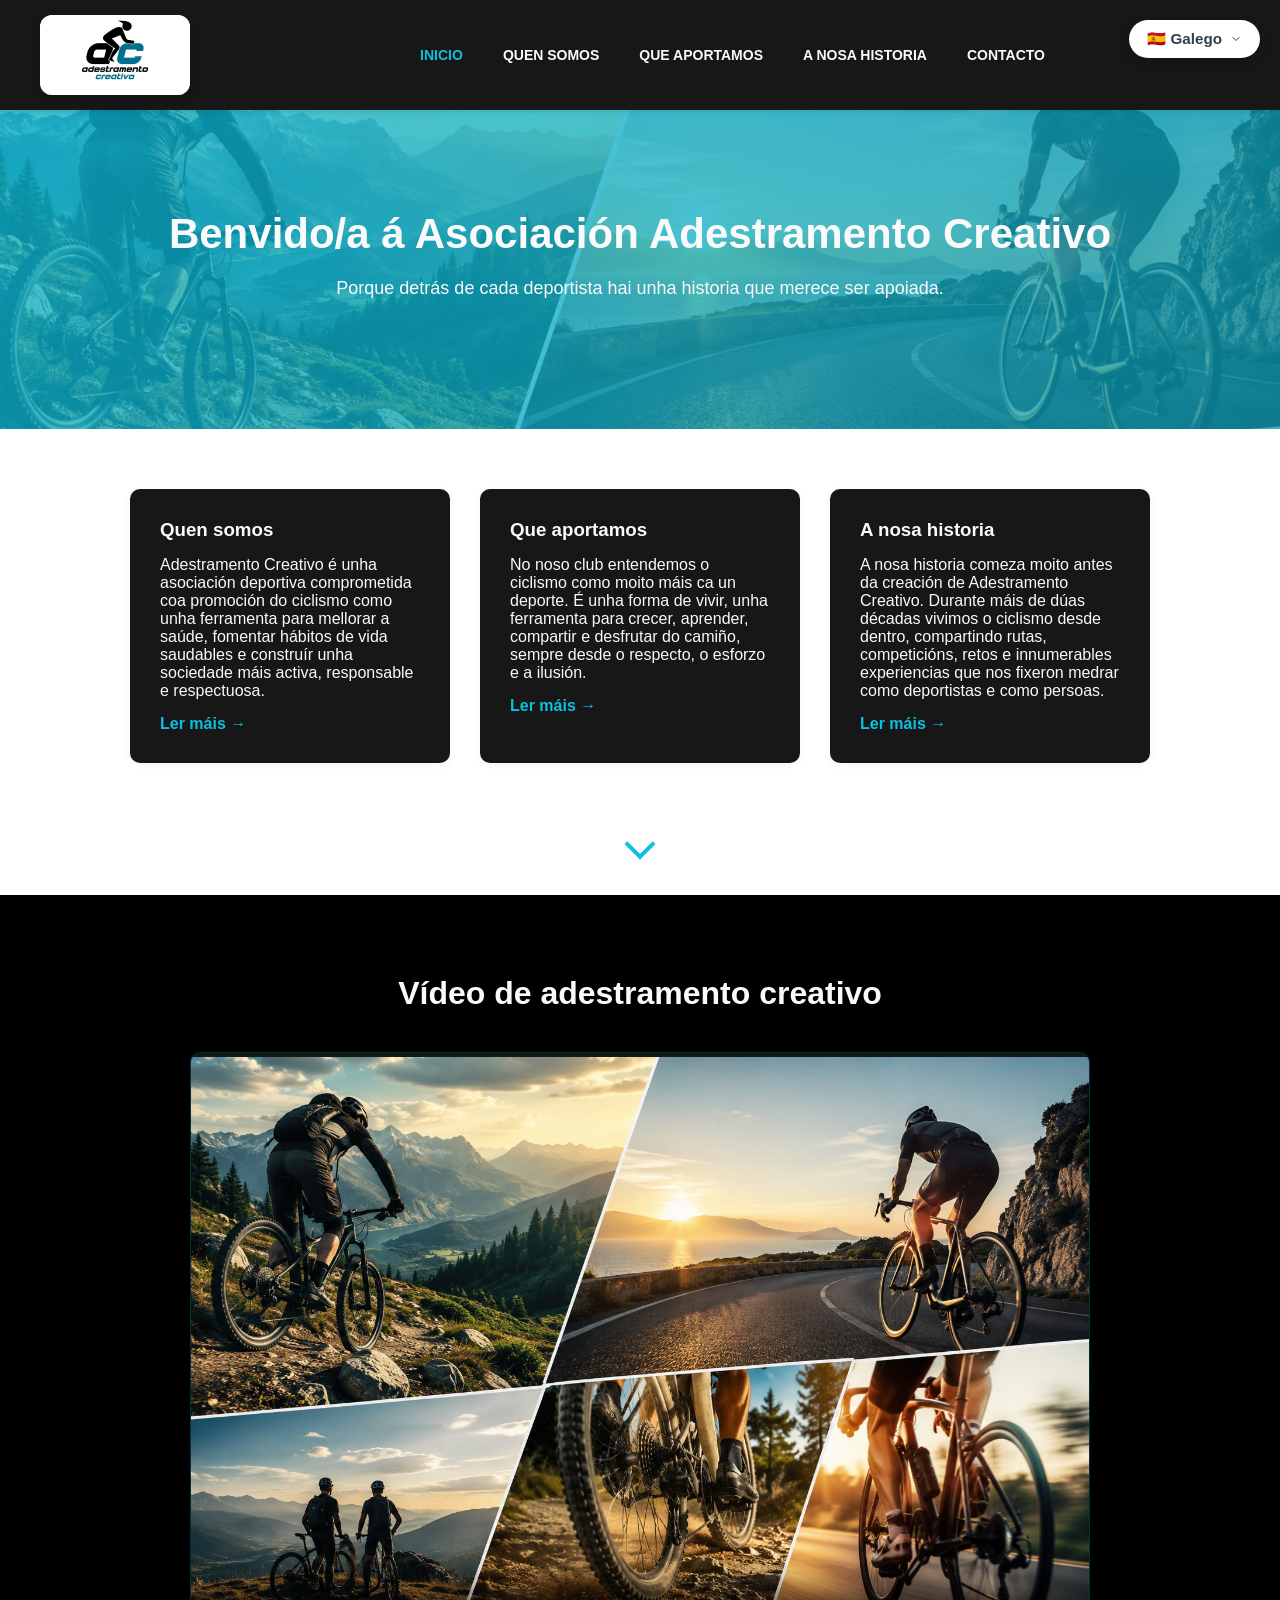
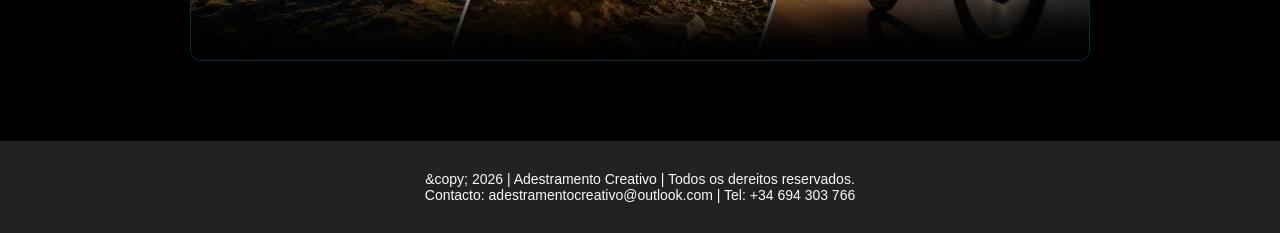
<file: index.html>
<!DOCTYPE html>
<html lang="gl">
<head>
<meta charset="UTF-8">
<meta name="viewport" content="width=device-width, initial-scale=1.0">
<title>Inicio - Adestramento Creativo</title>
<link rel="icon" href="imaxes/logo.png?v=2" type="image/png">
<link rel="stylesheet" href="estilos.css">
</head>
<body>

  <!-- CABECEIRA -->
  <header class="header">
    <div class="logo">
      <a href="index.html" class="logo">
        <img src="imaxes/logo.png" alt="Logo da empresa" data-i18n-alt="logo_alt">
      </a>
    </div>

    <!-- Botón hamburguesa: só visible en móbil -->
    <button class="menu-toggle" id="menuToggle" aria-label="Abrir menú">
      <span></span>
      <span></span>
      <span></span>
    </button>

    <nav class="navbar" id="navbar">
      <ul>
        <li><a href="index.html" class="active" data-i18n="nav_inicio">INICIO</a></li>

        <li class="dropdown">
          <a href="quen-somos.html">
            <span data-i18n="nav_quensomos">QUEN SOMOS</span>
          </a>
        </li>

        <li>
          <a href="que-aportamos.html">
            <span data-i18n="nav_comotraballamos">QUE APORTAMOS</span>
          </a>
        </li>

        <li class="dropdown">
          <a href="a-nosa-historia.html">
            <span data-i18n="nav_nosahistoria">A NOSA HISTORIA</span>
          </a>
        </li>

        <li><a href="contacto.html" data-i18n="nav_contacto">CONTACTO</a></li>
      </ul>
    </nav>

    <!-- ✅ LANG DROPDOWN CORRIXIDO: sen onclick inline, con id e data-* -->
    <div class="lang-dropdown">
      <button
        id="langBtn"
        class="lang-btn"
        type="button"
        aria-haspopup="listbox"
        aria-expanded="false"
        aria-controls="langMenu">
        <span id="idioma-actual">GL Galego</span>
        <svg class="arrow" width="12" height="12" viewBox="0 0 24 24" fill="none">
          <path d="M6 9l6 6 6-6" stroke="currentColor" stroke-width="2" stroke-linecap="round" stroke-linejoin="round"/>
        </svg>
      </button>

      <ul class="lang-menu" id="langMenu" role="listbox">
        <li role="option" data-lang="gl" data-label="GL Galego">
          GL Galego <span class="default-tag">(por defecto)</span>
        </li>
        <li role="option" data-lang="pt" data-label="🇵🇹 Portugués">🇵🇹 Portugués</li>
        <li role="option" data-lang="es" data-label="🇪🇸 Español">🇪🇸 Español</li>
        <li role="option" data-lang="en" data-label="en Inglés">EN Inglés</li>
        <li role="option" data-lang="fr" data-label="🇫🇷 Francés">🇫🇷 Francés</li>
      </ul>
    </div>
  </header>

  <!-- BANNER PRINCIPAL -->
  <section class="hero">
    <div class="hero-content">
      <h1 data-i18n="hero_titulo">Benvido/a á Asociación Adestramento Creativo</h1>
      <p data-i18n="hero_texto">Porque detrás de cada deportista hai unha historia que merece ser apoiada.</p>
    </div>
  </section>

  <!-- SECCIÓN RESUMO -->
  <section class="content">
    <div class="card">
      <h3 data-i18n="card1_titulo">Quen somos</h3>
      <p data-i18n="card1_texto">Adestramento Creativo é unha asociación deportiva comprometida coa promoción do ciclismo como unha ferramenta para mellorar a saúde, fomentar hábitos de vida saudables e construír unha sociedade máis activa, responsable e respectuosa.</p>
      <a href="quen-somos.html" data-i18n="card1_link">Ler máis →</a>
    </div>
    <div class="card">
      <h3 data-i18n="card2_titulo">Que aportamos</h3>
      <p data-i18n="card2_texto">No noso club entendemos o ciclismo como moito máis ca un deporte. É unha forma de vivir, unha ferramenta para crecer, aprender, compartir e desfrutar do camiño, sempre desde o respecto, o esforzo e a ilusión.</p>
      <a href="que-aportamos.html" data-i18n="card2_link">Ler máis →</a>
    </div>

    <div class="card">
      <h3 data-i18n="historia1">A nosa historia</h3>
      <p data-i18n="historia2">A nosa historia comeza moito antes da creación de Adestramento Creativo. Durante máis de dúas décadas vivimos o ciclismo desde dentro, compartindo rutas, competicións, retos e innumerables experiencias que nos fixeron medrar como deportistas e como persoas.</p>
      <a href="a-nosa-historia.html" data-i18n="historia3">Ler máis →</a>
    </div>
  </section>

  <!-- INDICADOR DE SCROLL (frecha animada) -->
  <div class="scroll-indicator" aria-hidden="true">
    <span class="arrow-down"></span>
  </div>

  <!-- SECCIÓN VÍDEO -->
  <section class="video-section">
    <h2 data-i18n="video_titulo">Vídeo de adestramento creativo</h2>

    <div class="video-wrapper">
      <video controls preload="metadata" poster="videos/portada-video.png">
        <source src="videos/adestramento-creativo.mp4" type="video/mp4">
        O teu navegador non soporta a reprodución de vídeo.
      </video>
    </div>
  </section>

  <!-- FOOTER -->
  <footer class="footer">
    <p data-i18n="footer_dereitos">&copy; 2026 | Adestramento Creativo | Todos os dereitos reservados.</p>
    <p data-i18n="footer_contacto">Contacto: adestramentocreativo@outlook.com | Tel: +34 694 303 766</p>
  </footer>

  <script src="traducions.js?v=9"></script>
  <script src="script.js?v=5"></script>
</body>
</html>
</file>
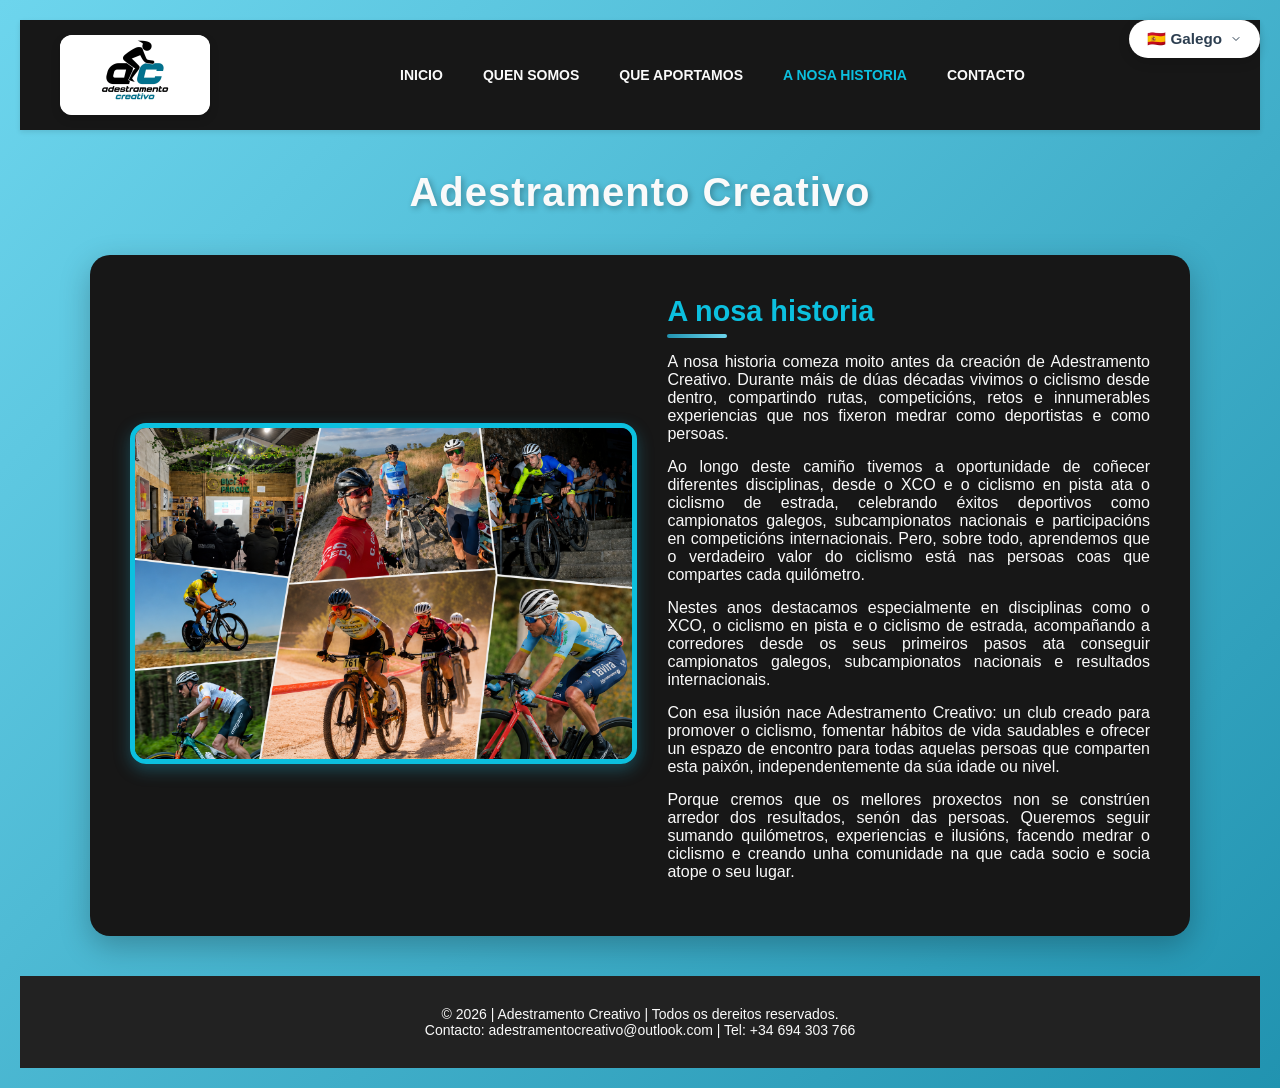
<file: a-nosa-historia.html>
<!DOCTYPE html>
<html lang="gl">
<head>
  <meta charset="UTF-8">
  <meta name="viewport" content="width=device-width, initial-scale=1.0">
  <title>Quen Somos - Adestramento Creativo</title>
  <link rel="stylesheet" href="estilos.css">
  <style>
    /* Estilos específicos desta páxina (non tocan header/footer globais) */
    body {
      background: linear-gradient(135deg, #6dd5ed, #2193b0);
      min-height: 100vh;
      padding: 20px;
    }

    .container {
      max-width: 1100px;
      margin: 40px auto;
    }

    .container h1 {
      text-align: center;
      margin-bottom: 40px;
      color: #fafafa;
      font-size: 2.5rem;
      text-shadow: 2px 2px 6px rgba(0, 0, 0, 0.3);
      letter-spacing: 1px;
    }

    .quen-somos {
      display: flex;
      flex-wrap: wrap;
      gap: 30px;
      align-items: center;
      background-color: #171717;
      border-radius: 20px;
      box-shadow: 0 10px 30px rgba(0, 0, 0, 0.25);
      overflow: hidden;
      padding: 40px;
      transition: transform 0.3s ease;
    }

    .quen-somos:hover {
      transform: translateY(-5px);
    }

    /* Columna esquerda - Imaxe */
    .columna-imaxe {
      flex: 1.3 1 400px;
      min-width: 300px;
      text-align: center;
    }

    .columna-imaxe img {
      width: 100%;
      max-width: 550px;
      height: auto;
      border-radius: 16px;
      object-fit: cover;
      border: 5px solid #0cc0df;
      box-shadow: 0 6px 16px rgba(33, 147, 176, 0.4);
      transition: transform 0.3s ease;
    }

    .columna-imaxe img:hover {
      transform: scale(1.03);
    }

    /* Columna dereita - Texto */
    .columna-texto {
      flex: 1 1 400px;
      min-width: 300px;
    }

    .columna-texto h2 {
      margin-bottom: 15px;
      color: #0cc0df;
      font-size: 1.8rem;
      position: relative;
      padding-bottom: 10px;
    }

    .columna-texto h2::after {
      content: "";
      position: absolute;
      left: 0;
      bottom: 0;
      width: 60px;
      height: 4px;
      background: linear-gradient(90deg, #2193b0, #6dd5ed);
      border-radius: 2px;
    }

    .columna-texto p {
      margin-bottom: 15px;
      text-align: justify;
      color: #fafafa;
    }

    /* Responsive: en pantallas pequenas apílase */
    @media (max-width: 768px) {
      .quen-somos {
        flex-direction: column;
        text-align: center;
      }

      .container h1 {
        font-size: 2rem;
      }
    }
  </style>
</head>
<body>

  <!-- CABECEIRA -->
  <header class="header">
    <div class="logo">
      <a href="index.html" class="logo">
        <img src="imaxes/logo.png" alt="Logo da empresa" data-i18n-alt="logo_alt">
      </a>
    </div>

    <!-- Botón hamburguesa: só visible en móbil -->
    <button class="menu-toggle" id="menuToggle" aria-label="Abrir menú" aria-expanded="false" aria-controls="navbar">
      <span></span>
      <span></span>
      <span></span>
    </button>

    <nav class="navbar" id="navbar">
      <ul>
        <li><a href="index.html" data-i18n="nav_inicio">INICIO</a></li>

        <li><a href="quen-somos.html" data-i18n="nav_quensomos">QUEN SOMOS</a></li>

        <li><a href="que-aportamos.html" data-i18n="nav_comotraballamos">COMO TRABALLAMOS</a></li>
        
        <li><a href="a-nosa-historia.html" class="active" data-i18n="nav_nosahistoria">A NOSA HISTORIA</a></li>

        <li><a href="contacto.html" data-i18n="nav_contacto">CONTACTO</a></li>
      </ul>
    </nav>

    <div class="lang-dropdown">
      <button class="lang-btn" id="langBtn" aria-haspopup="listbox" aria-expanded="false" aria-controls="langMenu">
        <span id="idioma-actual">🇪🇸 Galego</span>
        <svg class="arrow" width="12" height="12" viewBox="0 0 24 24" fill="none">
          <path d="M6 9l6 6 6-6" stroke="currentColor" stroke-width="2" stroke-linecap="round" stroke-linejoin="round"/>
        </svg>
      </button>

      <ul class="lang-menu" id="langMenu" role="listbox">
        <li data-lang="gl" data-label="🇬🇱 Galego" role="option">🇬🇱 Galego <span class="default-tag">(por defecto)</span></li>
        <li data-lang="pt" data-label="🇵🇹 Portugués" role="option">🇵🇹 Portugués</li>
        <li data-lang="es" data-label="🇪🇸 Español" role="option">🇪🇸 Español</li>
        <li data-lang="en" data-label="en Inglés" role="option">en Inglés</li>
        <li data-lang="fr" data-label="🇫🇷 Francés" role="option">🇫🇷 Francés</li>
      </ul>
    </div>
  </header>

  <!-- CONTIDO PRINCIPAL -->
  <div class="container">
    <h1 data-i18n="historia_titulo">Adestramento Creativo</h1>

    <div class="quen-somos">

      <!-- COLUMNA ESQUERDA: IMAXE -->
      <div class="columna-imaxe">
        <img src="imaxes/historia.jpg" alt="A nosa equipa" data-i18n-alt="quensomos_imaxe_alt">
      </div>

      <!-- COLUMNA DEREITA: TEXTO -->
      <div class="columna-texto">
        <h2 data-i18n= "h1">A nosa historia</h2>
        <p data-i18n="h2">
         A nosa historia comeza moito antes da creación de Adestramento Creativo. Durante máis de dúas décadas vivimos o ciclismo desde dentro, compartindo rutas, competicións, retos e innumerables experiencias que nos fixeron medrar como deportistas e como persoas.
        </p>
        <p data-i18n="h3">
         Ao longo deste camiño tivemos a oportunidade de coñecer diferentes disciplinas, desde o XCO e o ciclismo en pista ata o ciclismo de estrada, celebrando éxitos deportivos como campionatos galegos, subcampionatos nacionais e participacións en competicións internacionais. Pero, sobre todo, aprendemos que o verdadeiro valor do ciclismo está nas persoas coas que compartes cada quilómetro.
        <p data-i18n="h4">
         Nestes anos destacamos especialmente en disciplinas como o XCO, o ciclismo en pista e o ciclismo de estrada, acompañando a corredores desde os seus primeiros pasos ata conseguir campionatos galegos, subcampionatos nacionais e resultados internacionais.
        </p>
        <p data-i18n="p1">
       Con esa ilusión nace Adestramento Creativo: un club creado para promover o ciclismo, fomentar hábitos de vida saudables e ofrecer un espazo de encontro para todas aquelas persoas que comparten esta paixón, independentemente da súa idade ou nivel.
         <p data-i18n="p2">
        Porque cremos que os mellores proxectos non se constrúen arredor dos resultados, senón das persoas. Queremos seguir sumando quilómetros, experiencias e ilusións, facendo medrar o ciclismo e creando unha comunidade na que cada socio e socia atope o seu lugar.
        </p>
      </div>

    </div>
  </div>

  <!-- FOOTER -->
  <footer class="footer">
    <p data-i18n="h5">&copy; 2026 | Adestramento Creativo | Todos os dereitos reservados.</p>
    <p data-i18n="h6">Contacto: adestramentocreativo@outlook.com | Tel: +34 694 303 766</p>
  </footer>

  <script src="traducions.js?v=9"></script>
  <script src="script.js?v=5"></script>
</body>
</html>
</file>
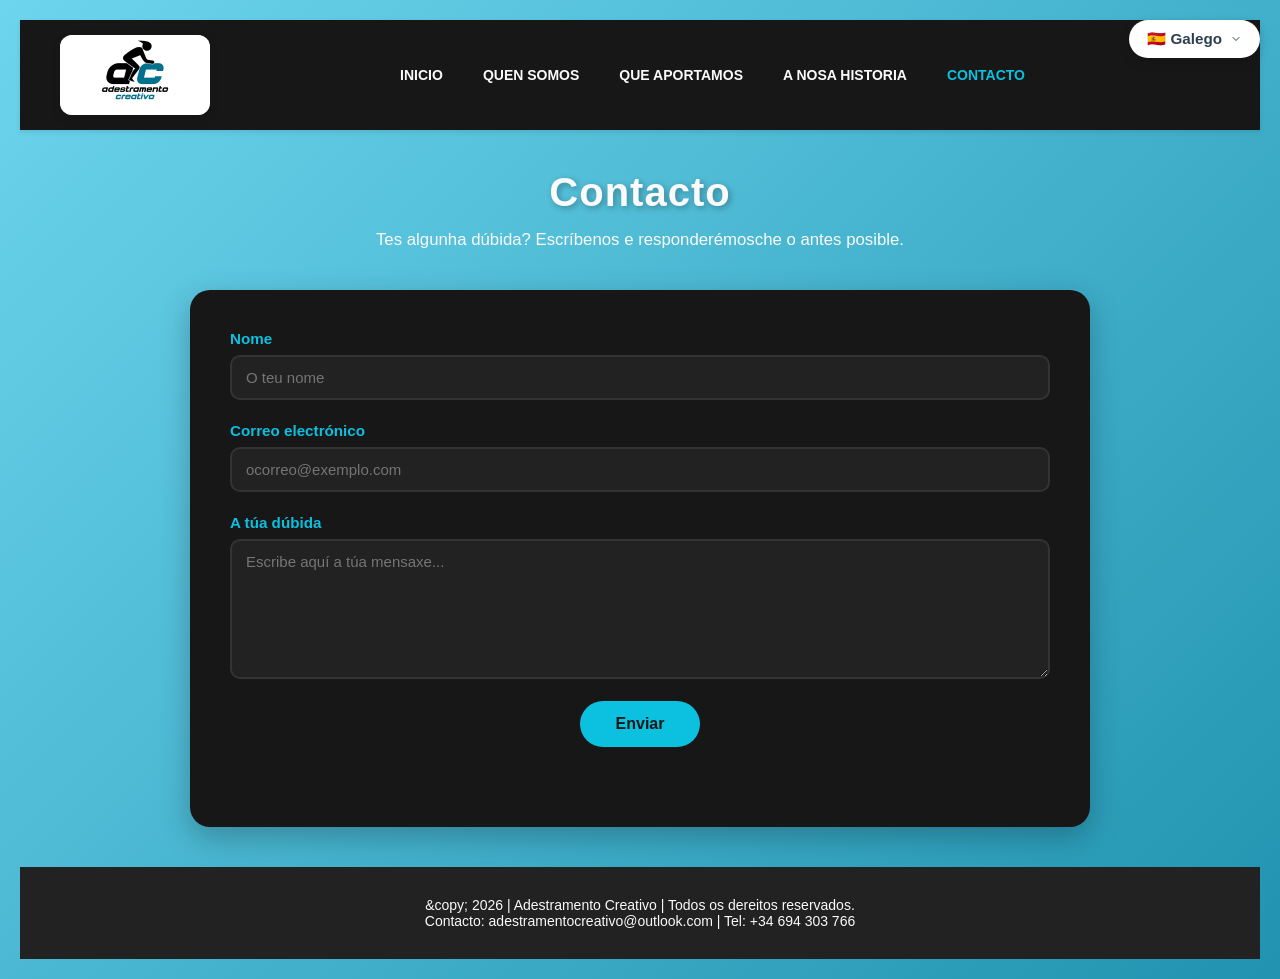
<file: contacto.html>
<!DOCTYPE html>
<html lang="gl">
<head>
  <meta charset="UTF-8">
  <meta name="viewport" content="width=device-width, initial-scale=1.0">
  <title>Contacto - Adestramento Creativo</title>
  <link rel="stylesheet" href="estilos.css">
  <style>
    body {
      background: linear-gradient(135deg, #6dd5ed, #2193b0);
      min-height: 100vh;
      padding: 20px;
    }

    .container {
      max-width: 900px;
      margin: 40px auto;
    }

    .container h1 {
      text-align: center;
      margin-bottom: 15px;
      color: #fafafa;
      font-size: 2.5rem;
      text-shadow: 2px 2px 6px rgba(0, 0, 0, 0.3);
      letter-spacing: 1px;
    }

    .container > p.intro {
      text-align: center;
      color: #fafafa;
      margin-bottom: 40px;
      font-size: 1.05rem;
    }

    .contacto-caixa {
      background-color: #171717;
      border-radius: 20px;
      box-shadow: 0 10px 30px rgba(0, 0, 0, 0.25);
      padding: 40px;
    }

    .campo {
      margin-bottom: 22px;
      display: flex;
      flex-direction: column;
    }

    .campo label {
      color: #0cc0df;
      font-weight: 600;
      margin-bottom: 8px;
      font-size: 0.95rem;
    }

    .campo input,
    .campo textarea {
      background-color: #222;
      border: 2px solid #333;
      border-radius: 10px;
      padding: 12px 14px;
      color: #fafafa;
      font-family: 'Segoe UI', sans-serif;
      font-size: 15px;
      transition: border-color 0.3s ease;
    }

    .campo input:focus,
    .campo textarea:focus {
      outline: none;
      border-color: #0cc0df;
    }

    .campo textarea {
      resize: vertical;
      min-height: 140px;
    }

    /* Campo trampa anti-spam (honeypot), oculto sempre */
    .campo-honey {
      position: absolute;
      left: -9999px;
      opacity: 0;
      pointer-events: none;
    }

    .btn-enviar {
      background-color: #0cc0df;
      color: #171717;
      border: none;
      border-radius: 30px;
      padding: 14px 36px;
      font-size: 16px;
      font-weight: 600;
      cursor: pointer;
      display: block;
      margin: 10px auto 0;
      transition: transform 0.2s ease, background-color 0.2s ease;
    }

    .btn-enviar:hover {
      transform: translateY(-2px);
      background-color: #0aa9c4;
    }

    .btn-enviar:disabled {
      opacity: 0.6;
      cursor: not-allowed;
      transform: none;
    }

    #form-mensaxe {
      text-align: center;
      margin-top: 20px;
      font-weight: 600;
      font-size: 15px;
      min-height: 20px;
    }

    #form-mensaxe span {
      display: none;
    }

    #form-mensaxe.exito {
      color: #2ecc71;
    }

    #form-mensaxe.erro {
      color: #e74c3c;
    }

    @media (max-width: 768px) {
      .contacto-caixa {
        padding: 25px;
      }

      .container h1 {
        font-size: 2rem;
      }
    }
  </style>
</head>
<body>

  <!-- CABECEIRA -->
  <header class="header">
    <div class="logo">
      <a href="index.html" class="logo">
        <img src="imaxes/logo.png" alt="Logo da empresa" data-i18n-alt="logo_alt">
      </a>
    </div>

    <button class="menu-toggle" id="menuToggle" aria-label="Abrir menú" aria-expanded="false" aria-controls="navbar">
      <span></span>
      <span></span>
      <span></span>
    </button>

    <nav class="navbar" id="navbar">
      <ul>
        <li><a href="index.html" data-i18n="nav_inicio">INICIO</a></li>
        <li><a href="quen-somos.html" data-i18n="nav_quensomos">QUEN SOMOS</a></li>
        <li><a href="que-aportamos.html" data-i18n="nav_comotraballamos">QUE APORTAMOS</a></li>
        <li><a href="a-nosa-historia.html" data-i18n="nav_nosahistoria">A NOSA HISTORIA</a></li>
        <li><a href="contacto.html" class="active" data-i18n="nav_contacto">CONTACTO</a></li>
      </ul>
    </nav>

    <div class="lang-dropdown">
      <button class="lang-btn" id="langBtn" aria-haspopup="listbox" aria-expanded="false" aria-controls="langMenu">
        <span id="idioma-actual">🇬🇱 Galego</span>
        <svg class="arrow" width="12" height="12" viewBox="0 0 24 24" fill="none">
          <path d="M6 9l6 6 6-6" stroke="currentColor" stroke-width="2" stroke-linecap="round" stroke-linejoin="round"/>
        </svg>
      </button>

      <ul class="lang-menu" id="langMenu" role="listbox">
        <li data-lang="gl" data-label="🇬🇱 Galego" role="option">🇬🇱 Galego <span class="default-tag">(por defecto)</span></li>
        <li data-lang="pt" data-label="🇵🇹 Portugués" role="option">🇵🇹 Portugués</li>
        <li data-lang="es" data-label="🇪🇸 Español" role="option">🇪🇸 Español</li>
        <li data-lang="en" data-label="en Inglés" role="option">en Inglés</li>
        <li data-lang="fr" data-label="🇫🇷 Francés" role="option">🇫🇷 Francés</li>
      </ul>
    </div>
  </header>

  <!-- CONTIDO PRINCIPAL -->
  <div class="container">
    <h1 data-i18n="contacto_titulo">Contacto</h1>
    <p class="intro" data-i18n="contacto_intro">
      Tes algunha dúbida? Escríbenos e responderémosche o antes posible.
    </p>

    <div class="contacto-caixa">
      <form id="formContacto">

        <!-- Campo trampa anti-spam: non tocar, debe quedar baleiro -->
        <div class="campo campo-honey">
          <label for="_honey">Non encher este campo</label>
          <input type="text" id="_honey" name="_honey" tabindex="-1" autocomplete="off">
        </div>

        <div class="campo">
          <label for="nome" data-i18n="contacto_nome_label">Nome</label>
          <input 
            type="text" 
            id="nome" 
            name="nome" 
            required 
            data-i18n-placeholder="contacto_nome_placeholder" 
            placeholder="O teu nome"
          >
        </div>

        <div class="campo">
          <label for="correo" data-i18n="contacto_correo_label">Correo electrónico</label>
          <input 
            type="email" 
            id="correo" 
            name="correo" 
            required 
            data-i18n-placeholder="contacto_correo_placeholder" 
            placeholder="ocorreo@exemplo.com"
          >
        </div>

        <div class="campo">
          <label for="mensaxe" data-i18n="contacto_mensaxe_label">A túa dúbida</label>
          <textarea 
            id="mensaxe" 
            name="mensaxe" 
            required 
            data-i18n-placeholder="contacto_mensaxe_placeholder" 
            placeholder="Escribe aquí a túa mensaxe..."
          ></textarea>
        </div>

        <button type="submit" class="btn-enviar" id="btnEnviar" data-i18n="contacto_boton">Enviar</button>

        <p id="form-mensaxe">
          <span id="msg-exito" data-i18n="contacto_msg_exito">✅ Mensaxe enviada correctamente. Responderémosche pronto!</span>
          <span id="msg-erro-campos" data-i18n="contacto_msg_erro_campos">Por favor, completa todos os campos.</span>
          <span id="msg-erro-envio">
            <span data-i18n="contacto_msg_erro_envio">❌ Houbo un problema ao enviar a mensaxe. Téntao de novo ou escríbenos directamente a adestramentocreativo@outlook.com</span>
            <span id="correo-erro"></span>
          </span>
        </p>
      </form>
    </div>
  </div>

  <!-- FOOTER -->
  <footer class="footer">
    <p data-i18n="footer_dereitos">&copy; 2026 | Adestramento Creativo | Todos os dereitos reservados.</p>
    <p data-i18n="footer_contacto">Contacto: adestramentocreativo@outlook.com | Tel: +34 694 303 766</p>
  </footer>

  <script src="traducions.js?v=9"></script>
  <script src="script.js?v=5"></script>

  <!-- LÓXICA DO FORMULARIO DE CONTACTO -->
  <script>
    // ⚠️ IMPORTANTE: substitúe este correo polo correo REAL da empresa
    const CORREO_EMPRESA = "adestramentocreativo@outlook.com";

    const formContacto = document.getElementById("formContacto");
    const btnEnviar = document.getElementById("btnEnviar");
    const mensaxeDiv = document.getElementById("form-mensaxe");

    formContacto.addEventListener("submit", async function (e) {
      e.preventDefault();

      // Anti-spam: se o campo honeypot está cheo, é un bot -> non enviar
      const honey = document.getElementById("_honey").value;
      if (honey) {
        return;
      }

      const nome = document.getElementById("nome").value.trim();
      const correo = document.getElementById("correo").value.trim();
      const mensaxe = document.getElementById("mensaxe").value.trim();

      if (!nome || !correo || !mensaxe) {
        mostrarMensaxe("msg-erro-campos", "erro");
        return;
      }

      btnEnviar.disabled = true;
      btnEnviar.textContent = "Enviando...";
      ocultarMensaxes();
      mensaxeDiv.className = "";

      try {
        const resposta = await fetch(`https://formsubmit.co/ajax/${CORREO_EMPRESA}`, {
          method: "POST",
          headers: {
            "Content-Type": "application/json",
            "Accept": "application/json"
          },
          body: JSON.stringify({
            nome: nome,
            correo: correo,
            mensaxe: mensaxe,
            _subject: `Nova dúbida de ${nome} - Web Adestramento Creativo`,
            _template: "table"
          })
        });

        const datos = await resposta.json();

        if (resposta.ok) {
          mostrarMensaxe("msg-exito", "exito");
          formContacto.reset();
        } else {
          throw new Error(datos.message || "Erro descoñecido");
        }

      } catch (error) {
        console.error(error);
        document.getElementById("correo-erro").textContent = CORREO_EMPRESA;
        mostrarMensaxe("msg-erro-envio", "erro");
      } finally {
        btnEnviar.disabled = false;
        btnEnviar.textContent = "Enviar";
      }
    });

    function ocultarMensaxes() {
      document.querySelectorAll("#form-mensaxe > span").forEach(s => s.style.display = "none");
    }

    function mostrarMensaxe(idSpan, tipo) {
      ocultarMensaxes();
      document.getElementById(idSpan).style.display = "inline";
      mensaxeDiv.className = tipo;
    }
  </script>

</body>
</html>
</file>
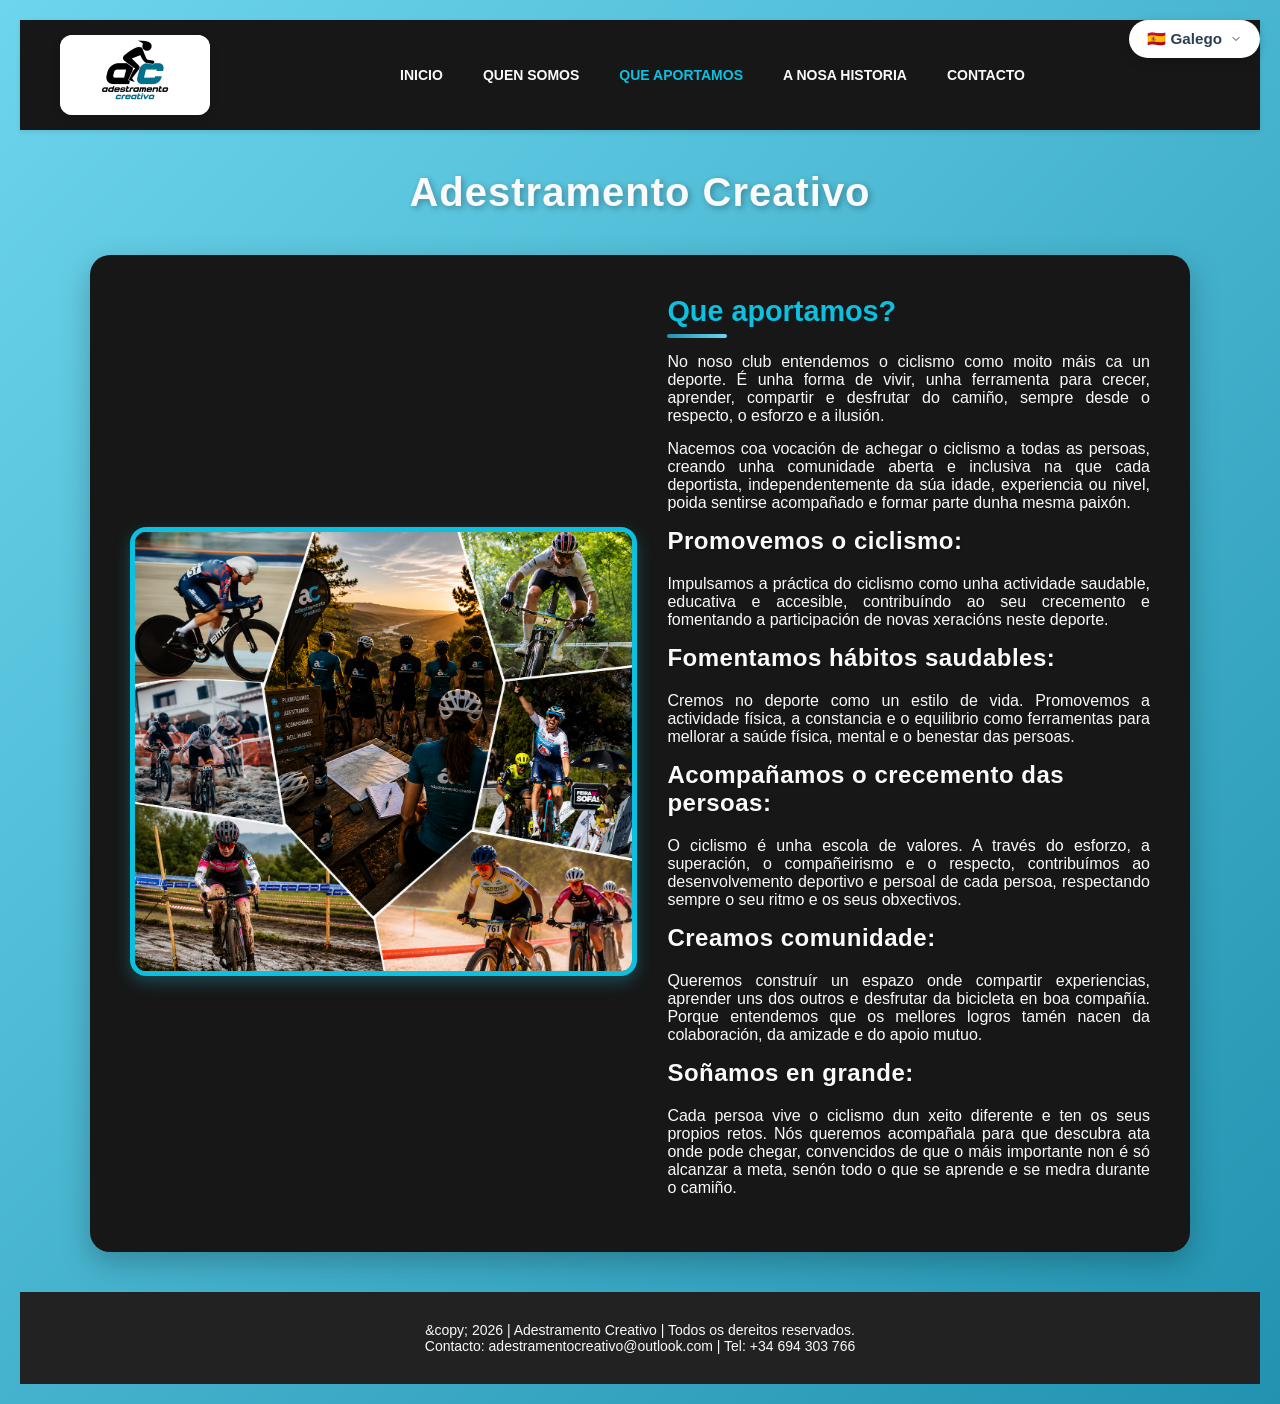
<file: que-aportamos.html>
<!DOCTYPE html>
<html lang="gl">
<head>
  <meta charset="UTF-8">
  <meta name="viewport" content="width=device-width, initial-scale=1.0">
  <title>Como traballamos</title>
  <link rel="stylesheet" href="estilos.css">
  <style>
    body {
      background: linear-gradient(135deg, #6dd5ed, #2193b0);
      min-height: 100vh;
      padding: 20px;
    }

    .container {
      max-width: 1100px;
      margin: 40px auto;
    }

    .container h1 {
      text-align: center;
      margin-bottom: 40px;
      color: #fafafa;
      font-size: 2.5rem;
      text-shadow: 2px 2px 6px rgba(0, 0, 0, 0.3);
      letter-spacing: 1px;
    }

    .quen-somos h3 {
      align-self: flex-start;
      margin-bottom: 20px;
      color: #fafafa;
      font-size: 1.5rem;
      text-shadow: 1px 1px 3px rgba(0, 0, 0, 0.2);
      letter-spacing: 0.5px;
    }

    .quen-somos {
      display: flex;
      flex-wrap: wrap;
      gap: 30px;
      align-items: center;
      background-color: #171717;
      border-radius: 20px;
      box-shadow: 0 10px 30px rgba(0, 0, 0, 0.25);
      overflow: hidden;
      padding: 40px;
      transition: transform 0.3s ease;
    }

    .quen-somos:hover {
      transform: translateY(-5px);
    }

    .columna-imaxe {
      flex: 1.3 1 400px;
      min-width: 300px;
      text-align: center;
    }

    .columna-imaxe img {
      width: 100%;
      max-width: 550px;
      height: auto;
      border-radius: 16px;
      object-fit: cover;
      border: 5px solid #0cc0df;
      box-shadow: 0 6px 16px rgba(33, 147, 176, 0.4);
      transition: transform 0.3s ease;
    }

    .columna-imaxe img:hover {
      transform: scale(1.03);
    }

    .columna-texto {
      flex: 1 1 400px;
      min-width: 300px;
    }

    .columna-texto h2 {
      margin-bottom: 15px;
      color: #0cc0df;
      font-size: 1.8rem;
      position: relative;
      padding-bottom: 10px;
    }

    .columna-texto h2::after {
      content: "";
      position: absolute;
      left: 0;
      bottom: 0;
      width: 60px;
      height: 4px;
      background: linear-gradient(90deg, #2193b0, #6dd5ed);
      border-radius: 2px;
    }

    .columna-texto p {
      margin-bottom: 15px;
      text-align: justify;
      color: #fafafa;
    }

    @media (max-width: 768px) {
      .quen-somos {
        flex-direction: column;
        text-align: center;
      }

      .container h1 {
        font-size: 2rem;
      }
    }
  </style>
</head>
<body>

  <!-- CABECEIRA -->
  <header class="header">
    <div class="logo">
      <a href="index.html" class="logo">
        <img src="imaxes/logo.png" alt="Logo da empresa" data-i18n-alt="logo_alt">
      </a>
    </div>

    <button class="menu-toggle" id="menuToggle" aria-label="Abrir menú" aria-expanded="false" aria-controls="navbar">
      <span></span>
      <span></span>
      <span></span>
    </button>

    <nav class="navbar" id="navbar">
      <ul>
        <li><a href="index.html" data-i18n="nav_inicio">INICIO</a></li>
        <li><a href="quen-somos.html" data-i18n="nav_quensomos">QUEN SOMOS</a></li>
        <li><a href="que-aportamos.html" class="active" data-i18n="nav_comotraballamos">COMO TRABALLAMOS</a></li>
        <li><a href="a-nosa-historia.html" data-i18n="nav_nosahistoria">A NOSA HISTORIA</a></li>
        <li><a href="contacto.html" data-i18n="nav_contacto">CONTACTO</a></li>
      </ul>
    </nav>

    <!-- MENÚ DE IDIOMAS (só UNHA vez!) -->
    <div class="lang-dropdown">
      <button class="lang-btn" id="langBtn" aria-haspopup="listbox" aria-expanded="false" aria-controls="langMenu">
        <span id="idioma-actual">🇪🇸 Galego</span>
        <svg class="arrow" width="12" height="12" viewBox="0 0 24 24" fill="none">
          <path d="M6 9l6 6 6-6" stroke="currentColor" stroke-width="2" stroke-linecap="round" stroke-linejoin="round"/>
        </svg>
      </button>

      <ul class="lang-menu" id="langMenu" role="listbox">
        <li data-lang="gl" data-label="🇬🇱 Galego" role="option">🇬🇱 Galego <span class="default-tag">(por defecto)</span></li>
        <li data-lang="pt" data-label="🇵🇹 Portugués" role="option">🇵🇹 Portugués</li>
        <li data-lang="es" data-label="🇪🇸 Español" role="option">🇪🇸 Español</li>
        <li data-lang="en" data-label="en Inglés" role="option">en Inglés</li>
        <li data-lang="fr" data-label="🇫🇷 Francés" role="option">🇫🇷 Francés</li>
      </ul>
    </div>
  </header>

  <!-- CONTIDO PRINCIPAL -->
  <div class="container">
    <h1 data-i18n="comotraballamos_titulo">Adestramento Creativo</h1>

    <div class="quen-somos">

      <div class="columna-imaxe">
        <img src="imaxes/equipo.jpg" alt="A nosa equipa" data-i18n-alt="comotraballamos_imaxe_alt">
      </div>

      <div class="columna-texto">
        <h2 data-i18n="comotraballamos_subtitulo">Que aportamos?</h2>
        <p data-i18n="comotraballamos_texto1">
          No noso club entendemos o ciclismo como moito máis ca un deporte. É unha forma de vivir, unha ferramenta para crecer, aprender, compartir e desfrutar do camiño, sempre desde o respecto, o esforzo e a ilusión.
        </p>
        <p data-i18n="comotraballamos_texto2">
         Nacemos coa vocación de achegar o ciclismo a todas as persoas, creando unha comunidade aberta e inclusiva na que cada deportista, independentemente da súa idade, experiencia ou nivel, poida sentirse acompañado e formar parte dunha mesma paixón.
        </p>

        <h3 data-i18n="comotraballamos_paso1_titulo">Promovemos o ciclismo:</h3>
        <p data-i18n="comotraballamos_paso1_texto">
          Impulsamos a práctica do ciclismo como unha actividade saudable, educativa e accesible, contribuíndo ao seu crecemento e fomentando a participación de novas xeracións neste deporte.
        </p>

        <h3 data-i18n="comotraballamos_paso2_titulo">Fomentamos hábitos saudables:</h3>
        <p data-i18n="comotraballamos_paso2_texto">
          Cremos no deporte como un estilo de vida. Promovemos a actividade física, a constancia e o equilibrio como ferramentas para mellorar a saúde física, mental e o benestar das persoas.
        </p>

        <h3 data-i18n="comotraballamos_paso3_titulo">Acompañamos o crecemento das persoas:</h3>
        <p data-i18n="comotraballamos_paso3_texto">
          O ciclismo é unha escola de valores. A través do esforzo, a superación, o compañeirismo e o respecto, contribuímos ao desenvolvemento deportivo e persoal de cada persoa, respectando sempre o seu ritmo e os seus obxectivos.
        </p>

        <h3 data-i18n="comotraballamos_paso4_titulo">Creamos comunidade:</h3>
        <p data-i18n="comotraballamos_paso4_texto">
         Queremos construír un espazo onde compartir experiencias, aprender uns dos outros e desfrutar da bicicleta en boa compañía. Porque entendemos que os mellores logros tamén nacen da colaboración, da amizade e do apoio mutuo.
        </p>

        <h3 data-i18n="comotraballamos_paso5_titulo">Soñamos en grande:</h3>
        <p data-i18n="comotraballamos_paso5_texto">
          Cada persoa vive o ciclismo dun xeito diferente e ten os seus propios retos. Nós queremos acompañala para que descubra ata onde pode chegar, convencidos de que o máis importante non é só alcanzar a meta, senón todo o que se aprende e se medra durante o camiño.
        </p>
      </div>

    </div>
  </div>

  <!-- FOOTER -->
  <footer class="footer">
    <p data-i18n="footer_dereitos">&copy; 2026 | Adestramento Creativo | Todos os dereitos reservados.</p>
    <p data-i18n="footer_contacto">Contacto: adestramentocreativo@outlook.com | Tel: +34 694 303 766</p>
  </footer>

  <script src="traducions.js?v=9"></script>
  <script src="script.js?v=8"></script>
</body>
</html>
</file>
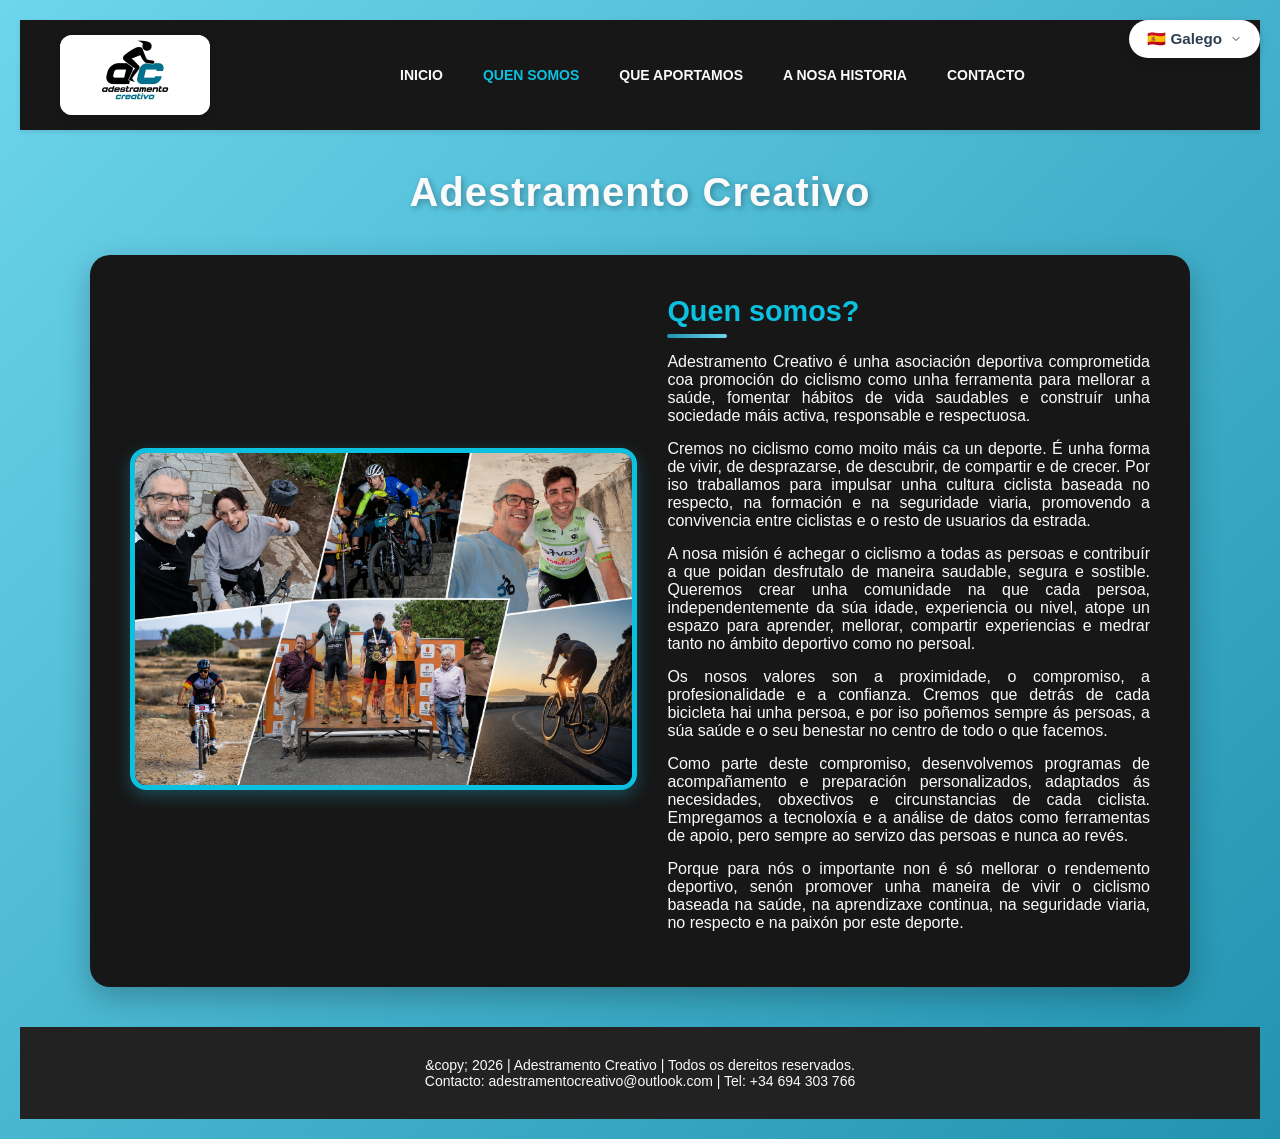
<file: quen-somos.html>
<!DOCTYPE html>
<html lang="gl">
<head>
  <meta charset="UTF-8">
  <meta name="viewport" content="width=device-width, initial-scale=1.0">
  <title>Quen Somos - Adestramento Creativo</title>
  <link rel="stylesheet" href="estilos.css">
  <style>
    /* Estilos específicos desta páxina (non tocan header/footer globais) */
    body {
      background: linear-gradient(135deg, #6dd5ed, #2193b0);
      min-height: 100vh;
      padding: 20px;
    }

    .container {
      max-width: 1100px;
      margin: 40px auto;
    }

    .container h1 {
      text-align: center;
      margin-bottom: 40px;
      color: #fafafa;
      font-size: 2.5rem;
      text-shadow: 2px 2px 6px rgba(0, 0, 0, 0.3);
      letter-spacing: 1px;
    }

    .quen-somos {
      display: flex;
      flex-wrap: wrap;
      gap: 30px;
      align-items: center;
      background-color: #171717;
      border-radius: 20px;
      box-shadow: 0 10px 30px rgba(0, 0, 0, 0.25);
      overflow: hidden;
      padding: 40px;
      transition: transform 0.3s ease;
    }

    .quen-somos:hover {
      transform: translateY(-5px);
    }

    /* Columna esquerda - Imaxe */
    .columna-imaxe {
      flex: 1.3 1 400px;
      min-width: 300px;
      text-align: center;
    }

    .columna-imaxe img {
      width: 100%;
      max-width: 550px;
      height: auto;
      border-radius: 16px;
      object-fit: cover;
      border: 5px solid #0cc0df;
      box-shadow: 0 6px 16px rgba(33, 147, 176, 0.4);
      transition: transform 0.3s ease;
    }

    .columna-imaxe img:hover {
      transform: scale(1.03);
    }

    /* Columna dereita - Texto */
    .columna-texto {
      flex: 1 1 400px;
      min-width: 300px;
    }

    .columna-texto h2 {
      margin-bottom: 15px;
      color: #0cc0df;
      font-size: 1.8rem;
      position: relative;
      padding-bottom: 10px;
    }

    .columna-texto h2::after {
      content: "";
      position: absolute;
      left: 0;
      bottom: 0;
      width: 60px;
      height: 4px;
      background: linear-gradient(90deg, #2193b0, #6dd5ed);
      border-radius: 2px;
    }

    .columna-texto p {
      margin-bottom: 15px;
      text-align: justify;
      color: #fafafa;
    }

    /* Responsive: en pantallas pequenas apílase */
    @media (max-width: 768px) {
      .quen-somos {
        flex-direction: column;
        text-align: center;
      }

      .container h1 {
        font-size: 2rem;
      }
    }
  </style>
</head>
<body>

  <!-- CABECEIRA -->
  <header class="header">
    <div class="logo">
      <a href="index.html" class="logo">
        <img src="imaxes/logo.png" alt="Logo da empresa" data-i18n-alt="logo_alt">
      </a>
    </div>

    <!-- Botón hamburguesa: só visible en móbil -->
    <button class="menu-toggle" id="menuToggle" aria-label="Abrir menú" aria-expanded="false" aria-controls="navbar">
      <span></span>
      <span></span>
      <span></span>
    </button>

    <nav class="navbar" id="navbar">
      <ul>
        <li><a href="index.html" data-i18n="nav_inicio">INICIO</a></li>

        <li><a href="quen-somos.html" class="active" data-i18n="nav_quensomos">QUEN SOMOS</a></li>

        <li><a href="que-aportamos.html" data-i18n="nav_comotraballamos">COMO TRABALLAMOS</a></li>

        <li><a href="a-nosa-historia.html" data-i18n="nav_nosahistoria">A NOSA HISTORIA</a></li>

        <li><a href="contacto.html" data-i18n="nav_contacto">CONTACTO</a></li>
      </ul>
    </nav>

    <div class="lang-dropdown">
      <button class="lang-btn" id="langBtn" aria-haspopup="listbox" aria-expanded="false" aria-controls="langMenu">
        <span id="idioma-actual">🇪🇸 Galego</span>
        <svg class="arrow" width="12" height="12" viewBox="0 0 24 24" fill="none">
          <path d="M6 9l6 6 6-6" stroke="currentColor" stroke-width="2" stroke-linecap="round" stroke-linejoin="round"/>
        </svg>
      </button>

      <ul class="lang-menu" id="langMenu" role="listbox">
        <li data-lang="gl" data-label="🇬🇱 Galego" role="option">🇬🇱 Galego <span class="default-tag">(por defecto)</span></li>
        <li data-lang="pt" data-label="🇵🇹 Portugués" role="option">🇵🇹 Portugués</li>
        <li data-lang="es" data-label="🇪🇸 Español" role="option">🇪🇸 Español</li>
        <li data-lang="en" data-label="en Inglés" role="option">en Inglés</li>
        <li data-lang="fr" data-label="🇫🇷 Francés" role="option">🇫🇷 Francés</li>
      </ul>
    </div>
  </header>

  <!-- CONTIDO PRINCIPAL -->
  <div class="container">
    <h1 data-i18n="quensomos_titulo">Adestramento Creativo</h1>

    <div class="quen-somos">

      <!-- COLUMNA ESQUERDA: IMAXE -->
      <div class="columna-imaxe">
        <img src="imaxes/quen_somos.jpg" alt="A nosa equipa" data-i18n-alt="quensomos_imaxe_alt">
      </div>

      <!-- COLUMNA DEREITA: TEXTO -->
      <div class="columna-texto">
        <h2 data-i18n="quensomos_subtitulo">Quen somos?</h2>
        <p data-i18n="quensomos_texto1">
          Adestramento Creativo é unha asociación deportiva comprometida coa promoción do ciclismo como unha ferramenta para mellorar a saúde, fomentar hábitos de vida saudables e construír unha sociedade máis activa, responsable e respectuosa.
        </p>
        <p data-i18n="quensomos_texto2">
         Cremos no ciclismo como moito máis ca un deporte. É unha forma de vivir, de desprazarse, de descubrir, de compartir e de crecer. Por iso traballamos para impulsar unha cultura ciclista baseada no respecto, na formación e na seguridade viaria, promovendo a convivencia entre ciclistas e o resto de usuarios da estrada.
        </p>
        <p data-i18n="quensomos_texto3">
          A nosa misión é achegar o ciclismo a todas as persoas e contribuír a que poidan desfrutalo de maneira saudable, segura e sostible. Queremos crear unha comunidade na que cada persoa, independentemente da súa idade, experiencia ou nivel, atope un espazo para aprender, mellorar, compartir experiencias e medrar tanto no ámbito deportivo como no persoal.
        </p>
        <p data-i18n="quensomos_texto4">
          Os nosos valores son a proximidade, o compromiso, a profesionalidade e a confianza. Cremos que detrás de cada bicicleta hai unha persoa, e por iso poñemos sempre ás persoas, a súa saúde e o seu benestar no centro de todo o que facemos.
        </p>
        <p data-i18n="quensomos_texto5">
         Como parte deste compromiso, desenvolvemos programas de acompañamento e preparación personalizados, adaptados ás necesidades, obxectivos e circunstancias de cada ciclista. Empregamos a tecnoloxía e a análise de datos como ferramentas de apoio, pero sempre ao servizo das persoas e nunca ao revés.
        </p>
         <p data-i18n="quensomos_texto6">
          Porque para nós o importante non é só mellorar o rendemento deportivo, senón promover unha maneira de vivir o ciclismo baseada na saúde, na aprendizaxe continua, na seguridade viaria, no respecto e na paixón por este deporte.
        </p>
      </div>

    </div>
  </div>

  <!-- FOOTER -->
  <footer class="footer">
    <p data-i18n="footer_dereitos">&copy; 2026 | Adestramento Creativo | Todos os dereitos reservados.</p>
    <p data-i18n="footer_contacto">Contacto: adestramentocreativo@outlook.com | Tel: +34 694 303 766</p>
  </footer>

  <script src="traducions.js?v=9"></script>
  <script src="script.js?v=5"></script>
</body>
</html>
</file>
<file: estilos.css>
* {
  margin: 0;
  padding: 0;
  box-sizing: border-box;
}

body {
  font-family: 'Segoe UI', Arial, sans-serif;
  color: #fafafa;
}

/* ===== CABECEIRA ===== */
.header {
  display: flex;
  justify-content: space-between;
  align-items: center;
  background-color: #171717;
  padding: 15px 40px;
  box-shadow: 0 2px 5px rgba(0,0,0,0.1);
  position: sticky;
  top: 0;
  z-index: 1000;
}

.logo {
  display: flex;
  align-items: center;
  justify-content: center;
  width: 150px;
  height: 80px;
  background-color: #fff;
  border-radius: 12px;
  box-shadow: 0 4px 10px rgba(0, 0, 0, 0.15);
  overflow: hidden;
  text-decoration: none;
  transition: transform 0.3s ease;
}

.logo:hover {
  transform: scale(1.05);
}

.logo img {
  max-width: 100%;
  max-height: 100%;
  object-fit: contain;
}

.navbar > ul {
  list-style: none;
  display: flex;
  gap: 10px;
}

.navbar > ul > li {
  position: relative;
}

.navbar > ul > li > a {
  display: block;
  padding: 12px 15px;
  color: #fafafa;
  text-decoration: none;
  font-weight: 600;
  font-size: 14px;
  transition: color 0.3s;
}

.navbar > ul > li > a:hover,
.navbar > ul > li > a.active {
  color: #0cc0df;
}

.dropdown {
  display: flex;
  align-items: center;
}

.dropdown-toggle {
  background: none;
  border: none;
  color: #fafafa;
  font-size: 12px;
  cursor: pointer;
  padding: 0 12px;
  transition: transform 0.3s ease;
}

.dropdown-content {
  list-style: none;
  display: none;
  position: absolute;
  top: 100%;
  left: 0;
  background-color: #171717;
  min-width: 200px;
  box-shadow: 0 4px 8px rgba(0,0,0,0.15);
  border-radius: 4px;
  overflow: hidden;
}

.dropdown-content li a {
  display: block;
  padding: 12px 20px;
  white-space: nowrap;
  color: #fafafa;
  text-decoration: none;
}

.dropdown-content li a:hover {
  background-color: #232323;
}

@media (min-width: 769px) {
  .dropdown:hover .dropdown-content {
    display: block;
  }

  .dropdown-toggle {
    pointer-events: none;
  }

  .dropdown:hover .dropdown-toggle {
    transform: rotate(180deg);
  }

  .header {
    padding-right: 220px;
  }
}

/* ===== BANNER PRINCIPAL ===== */
.hero {
  background-image: 
    linear-gradient(135deg, rgba(12, 192, 223, 0.75), rgba(10, 146, 168, 0.75)),
    url('imaxes/foto_inicio.jpg');
  background-size: cover;
  background-position: center;
  background-repeat: no-repeat;
  background-attachment: fixed;
  color: #fafafa;
  padding: 100px 40px;
  text-align: center;
  position: relative;
}

.hero h1 {
  font-size: 42px;
  margin-bottom: 20px;
}

.hero p {
  font-size: 18px;
  margin-bottom: 30px;
}

.btn {
  display: inline-block;
  background-color: #171717;
  color: #0cc0df;
  padding: 12px 30px;
  border-radius: 30px;
  text-decoration: none;
  font-weight: bold;
  transition: background-color 0.3s, transform 0.2s;
}

.btn:hover {
  background-color: #000000;
  transform: translateY(-2px);
}

/* ===== SECCIÓN TARXETAS ===== */
.content {
  display: flex;
  gap: 30px;
  padding: 60px 40px;
  flex-wrap: wrap;
  justify-content: center;
}

.card {
  background-color: #171717;
  padding: 30px;
  border-radius: 10px;
  max-width: 320px;
  box-shadow: 0 2px 10px rgba(0,0,0,0.05);
}

.card h3 {
  color: #fafafa;
  margin-bottom: 15px;
}

.card a {
  display: inline-block;
  margin-top: 15px;
  color: #0cc0df;
  font-weight: bold;
  text-decoration: none;
  transition: color 0.2s;
}

.card a:hover {
  color: #fafafa;
}

/* ===== INDICADOR DE SCROLL (frecha animada) ===== */
.scroll-indicator {
  display: flex;
  justify-content: center;
  align-items: center;
  background-color: #ffffff;
  padding: 10px 0 40px;
}

.arrow-down {
  width: 22px;
  height: 22px;
  border-right: 4px solid #0cc0df;
  border-bottom: 4px solid #0cc0df;
  transform: rotate(45deg);
  animation: bounceDown 1.8s infinite;
}

@keyframes bounceDown {
  0%, 20%, 50%, 80%, 100% {
    transform: translateY(0) rotate(45deg);
    opacity: 1;
  }
  40% {
    transform: translateY(14px) rotate(45deg);
    opacity: 0.6;
  }
  60% {
    transform: translateY(7px) rotate(45deg);
    opacity: 0.85;
  }
}

/* ===== SECCIÓN VÍDEO ===== */
.video-section {
  background-color: #000000;
  color: #fafafa;
  padding: 80px 40px;
  text-align: center;
}

.video-section h2 {
  font-size: 32px;
  margin-bottom: 40px;
  color: #fafafa;
}

.video-wrapper {
  position: relative;
  max-width: 900px;
  margin: 0 auto;
  padding-bottom: 50.6%; /* proporción 16:9 */
  height: 0;
  overflow: hidden;
  border-radius: 10px;
  box-shadow: 0 10px 40px rgba(0, 0, 0, 0.6);
  border: 1px solid rgba(12, 192, 223, 0.25);
}

.video-wrapper video {
  position: absolute;
  top: 0;
  left: 0;
  width: 100%;
  height: 100%;
  border: 0;
  background-color: #171717;
}

/* ===== FOOTER ===== */
.footer {
  background-color: #222;
  color: #fafafa;
  text-align: center;
  padding: 30px;
  font-size: 14px;
}

/* ===== SELECTOR DE IDIOMA ===== */
.lang-dropdown {
  position: fixed;
  top: 20px;
  right: 20px;
  z-index: 1100;
  font-family: inherit;
}

.lang-btn {
  display: flex;
  align-items: center;
  gap: 8px;
  padding: 10px 18px;
  border-radius: 25px;
  border: none;
  background: #ffffff;
  color: #2c3e50;
  font-size: 0.95rem;
  font-weight: 600;
  cursor: pointer;
  box-shadow: 0 4px 12px rgba(0, 0, 0, 0.15);
  transition: transform 0.2s ease, box-shadow 0.2s ease;
}

.lang-btn:hover {
  transform: translateY(-2px);
  box-shadow: 0 6px 16px rgba(0, 0, 0, 0.2);
}

.lang-btn .arrow {
  transition: transform 0.3s ease;
}

.lang-btn.open .arrow {
  transform: rotate(180deg);
}

.lang-menu {
  list-style: none;
  margin: 0;
  padding: 8px 0;
  position: absolute;
  top: 110%;
  right: 0;
  background: #ffffff;
  border-radius: 12px;
  box-shadow: 0 8px 24px rgba(0, 0, 0, 0.15);
  min-width: 200px;
  opacity: 0;
  visibility: hidden;
  transform: translateY(-10px);
  transition: all 0.25s ease;
}

.lang-menu.show {
  opacity: 1;
  visibility: visible;
  transform: translateY(0);
}

.lang-menu li {
  padding: 10px 18px;
  cursor: pointer;
  color: #2c3e50;
  font-size: 0.9rem;
  display: flex;
  align-items: center;
  gap: 6px;
  transition: background 0.2s ease;
}

.lang-menu li:hover {
  background: #f0f4f8;
}

.default-tag {
  font-size: 0.75rem;
  color: #999;
  font-style: italic;
}

/* ===== ACCESIBILIDADE: FOCO VISIBLE PARA TECLADO ===== */
.lang-btn:focus-visible,
.dropdown-toggle:focus-visible,
.menu-toggle:focus-visible,
.navbar a:focus-visible,
.lang-menu li:focus-visible {
  outline: 2px solid #0cc0df;
  outline-offset: 2px;
}

/* ===== BOTÓN HAMBURGUESA (móbil) ===== */
.menu-toggle {
  display: none;
  flex-direction: column;
  justify-content: center;
  gap: 5px;
  width: 30px;
  height: 30px;
  background: none;
  border: none;
  cursor: pointer;
  z-index: 1001;
}

.menu-toggle span {
  display: block;
  height: 3px;
  width: 100%;
  background-color: #fafafa;
  border-radius: 2px;
  transition: 0.3s ease;
}

.menu-toggle.activo span:nth-child(1) {
  transform: translateY(8px) rotate(45deg);
}

.menu-toggle.activo span:nth-child(2) {
  opacity: 0;
}

.menu-toggle.activo span:nth-child(3) {
  transform: translateY(-8px) rotate(-45deg);
}

/* ===== RESPONSIVE: MÓBIL (≤768px) ===== */
@media (max-width: 768px) {
  .header {
    flex-wrap: wrap;
    position: relative;
    padding: 15px 20px;
    justify-content: center;
  }

  .logo {
    width: 100px;
    height: 60px;
  }

  .menu-toggle {
    display: flex;
    position: fixed;
    top: 20px;
    left: 20px;
    z-index: 1001;
  }

  .navbar {
    display: none;
    width: 100%;
    background-color: #171717;
    position: absolute;
    top: 100%;
    left: 0;
    box-shadow: 0 4px 8px rgba(0,0,0,0.15);
    z-index: 1000;
  }

  .navbar.abierto {
    display: block;
  }

  .navbar > ul {
    flex-direction: column;
    width: 100%;
    gap: 0;
  }

  .navbar > ul > li > a {
    padding: 15px 20px;
    border-bottom: 1px solid rgba(255,255,255,0.1);
  }

  .dropdown {
    display: flex;
    justify-content: space-between;
    align-items: center;
    width: 100%;
  }

  .dropdown > a {
    flex: 1;
    border-bottom: none;
  }

  .dropdown-toggle {
    padding: 15px 20px;
    border-bottom: 1px solid rgba(255,255,255,0.1);
    font-size: 14px;
  }

  .dropdown-content {
    position: static;
    box-shadow: none;
    border-radius: 0;
    padding-left: 15px;
    background-color: #222;
    display: none;
  }

  .dropdown.activo .dropdown-content {
    display: block;
  }

  .dropdown.activo .dropdown-toggle {
    transform: rotate(180deg);
  }

  .lang-dropdown {
    top: 15px;
    right: 15px;
  }

  .lang-btn {
    padding: 8px 12px;
    font-size: 0.85rem;
  }

  .hero {
    padding: 60px 20px;
    background-attachment: scroll;
  }

  .hero h1 {
    font-size: 28px;
  }

  .hero p {
    font-size: 16px;
  }

  .content {
    padding: 40px 20px;
    gap: 20px;
  }

  .card {
    max-width: 100%;
  }

  .scroll-indicator {
    padding: 5px 0 25px;
  }

  .arrow-down {
    width: 18px;
    height: 18px;
    border-right-width: 3px;
    border-bottom-width: 3px;
  }

  .video-section {
    padding: 50px 20px;
  }

  .video-section h2 {
    font-size: 24px;
    margin-bottom: 25px;
  }
}
</file>
